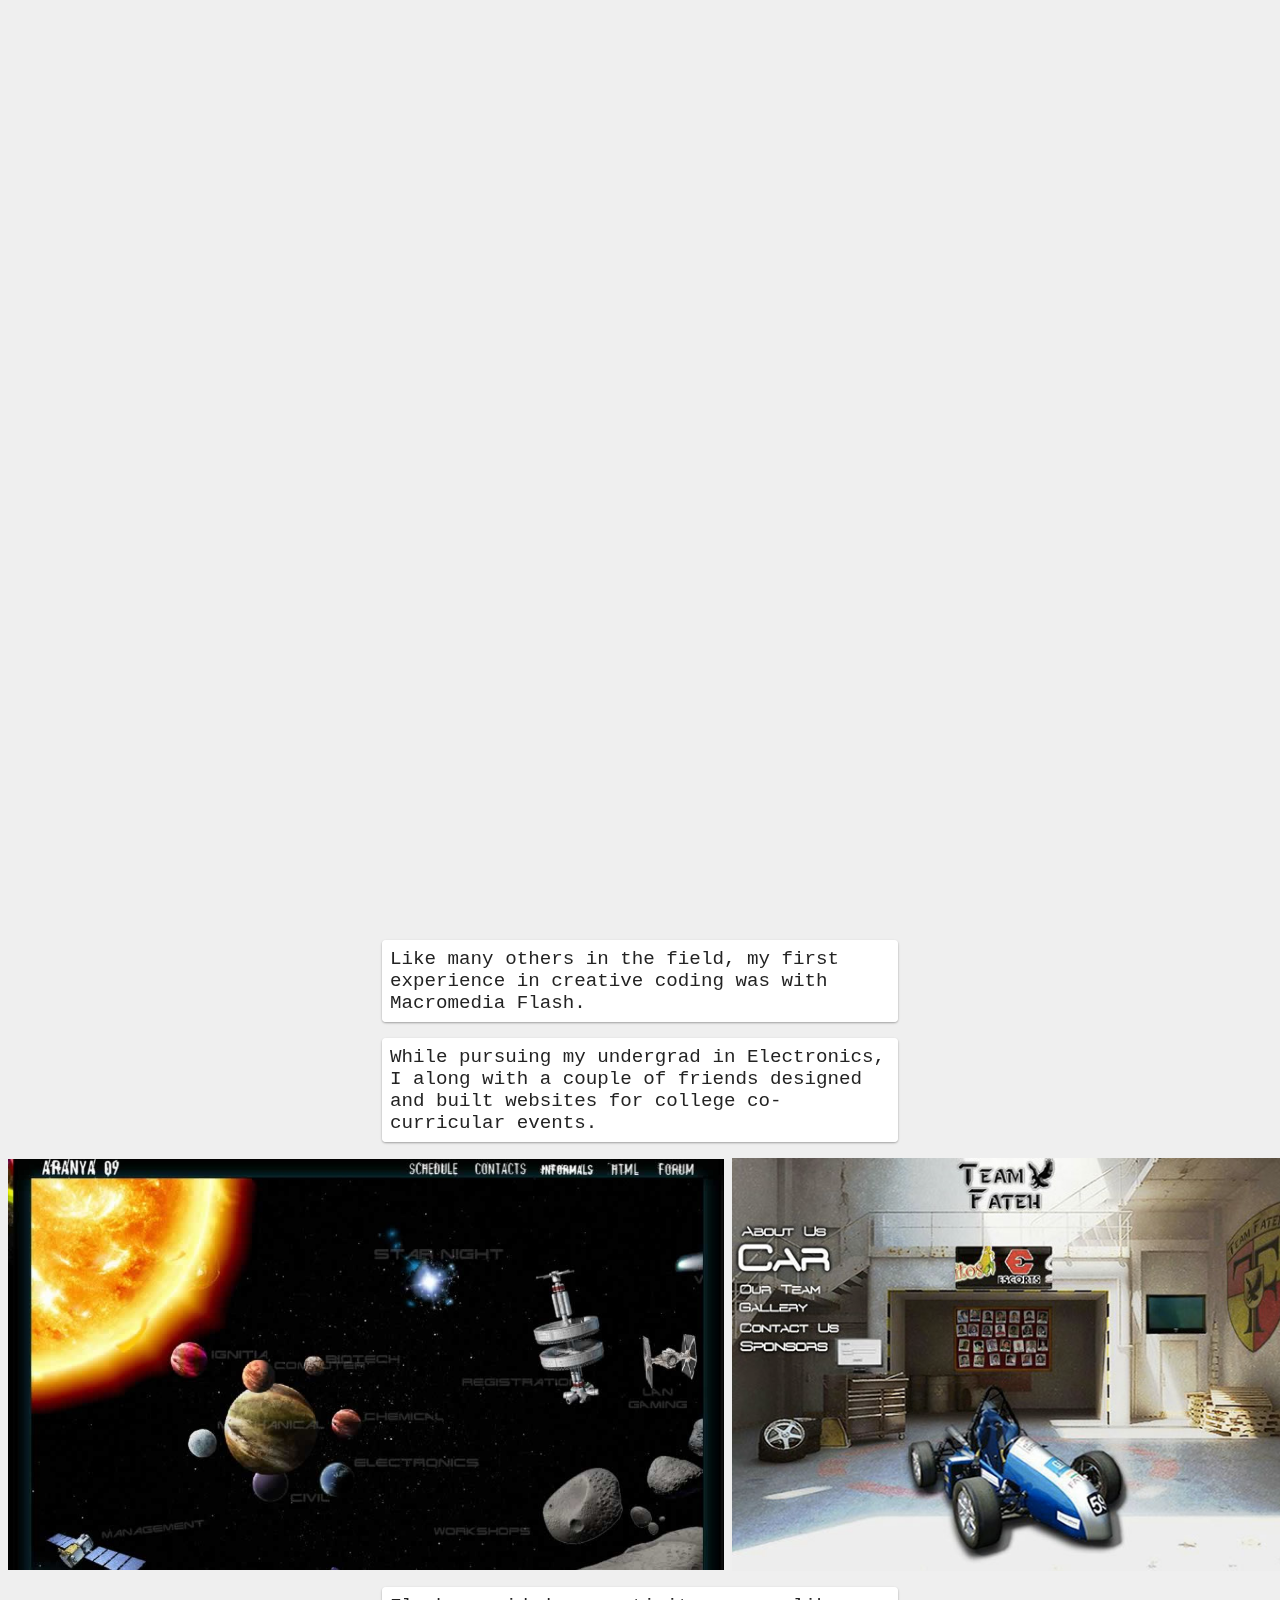
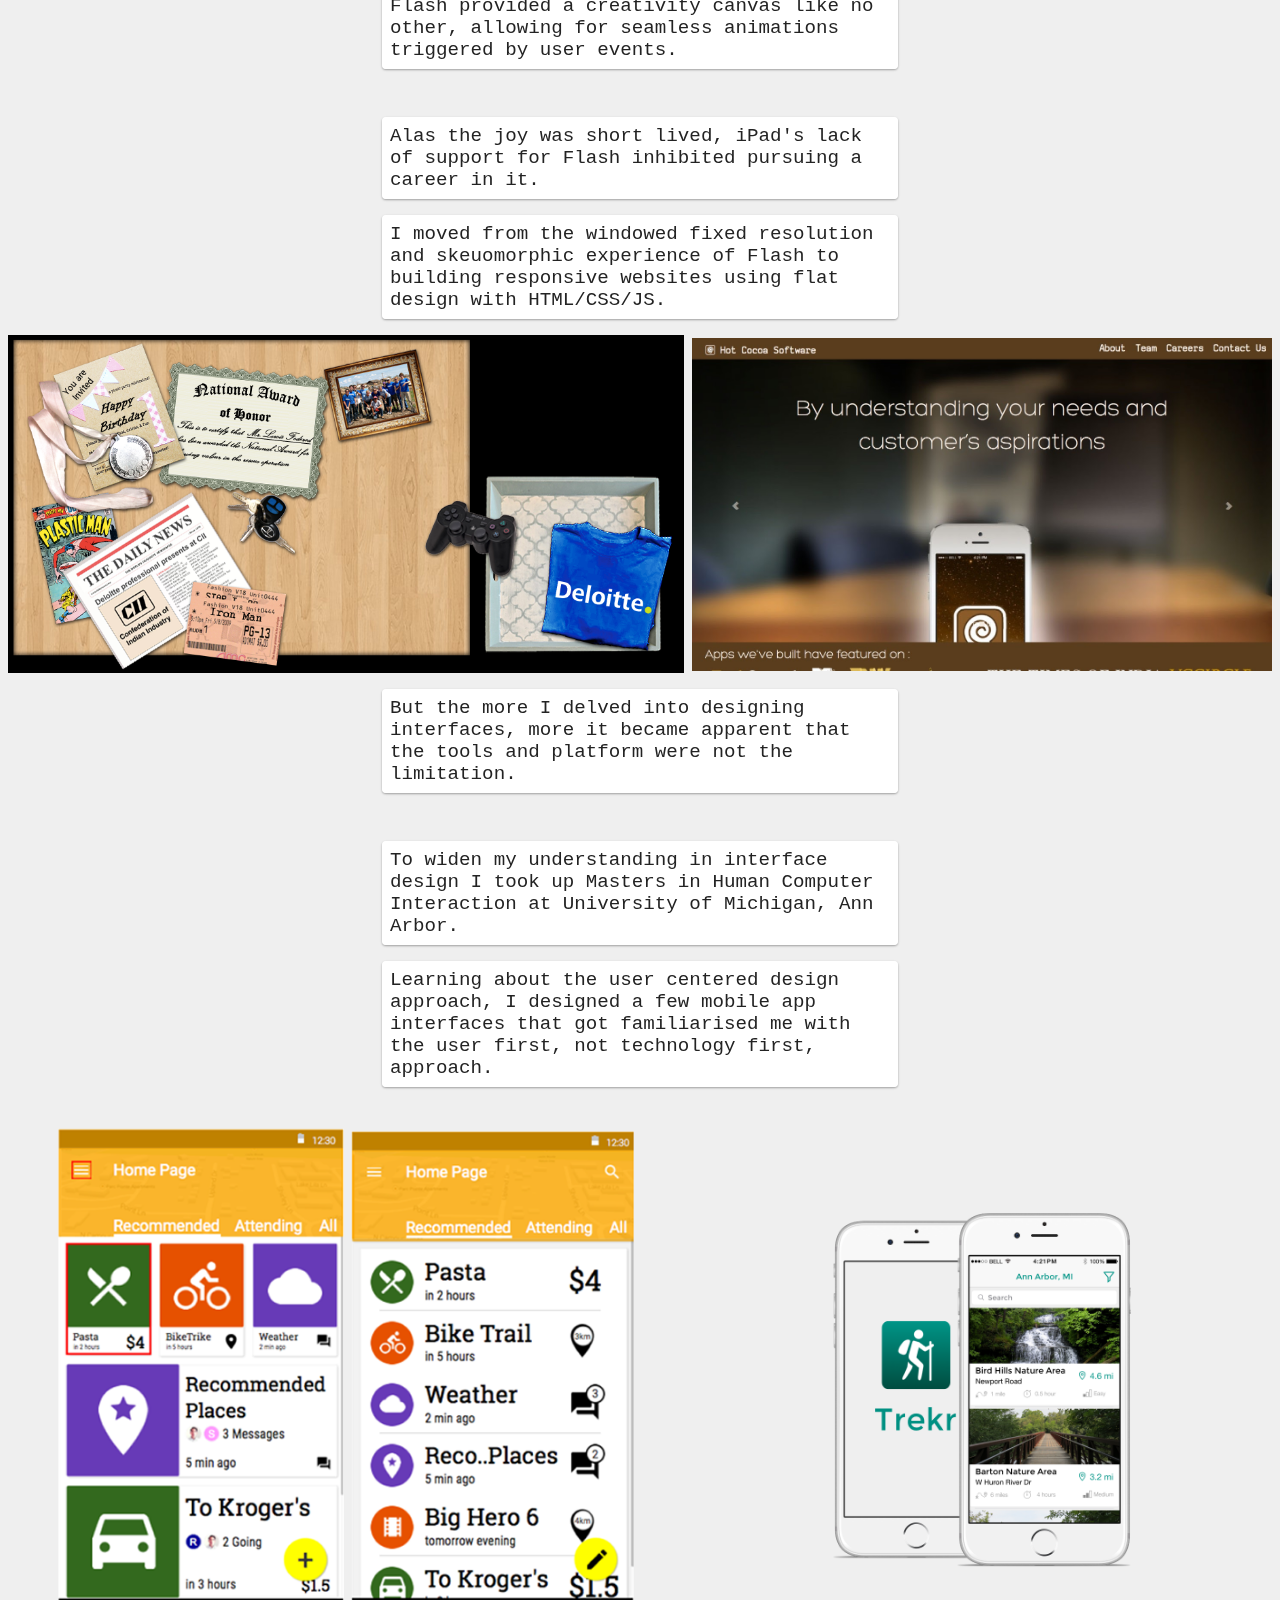
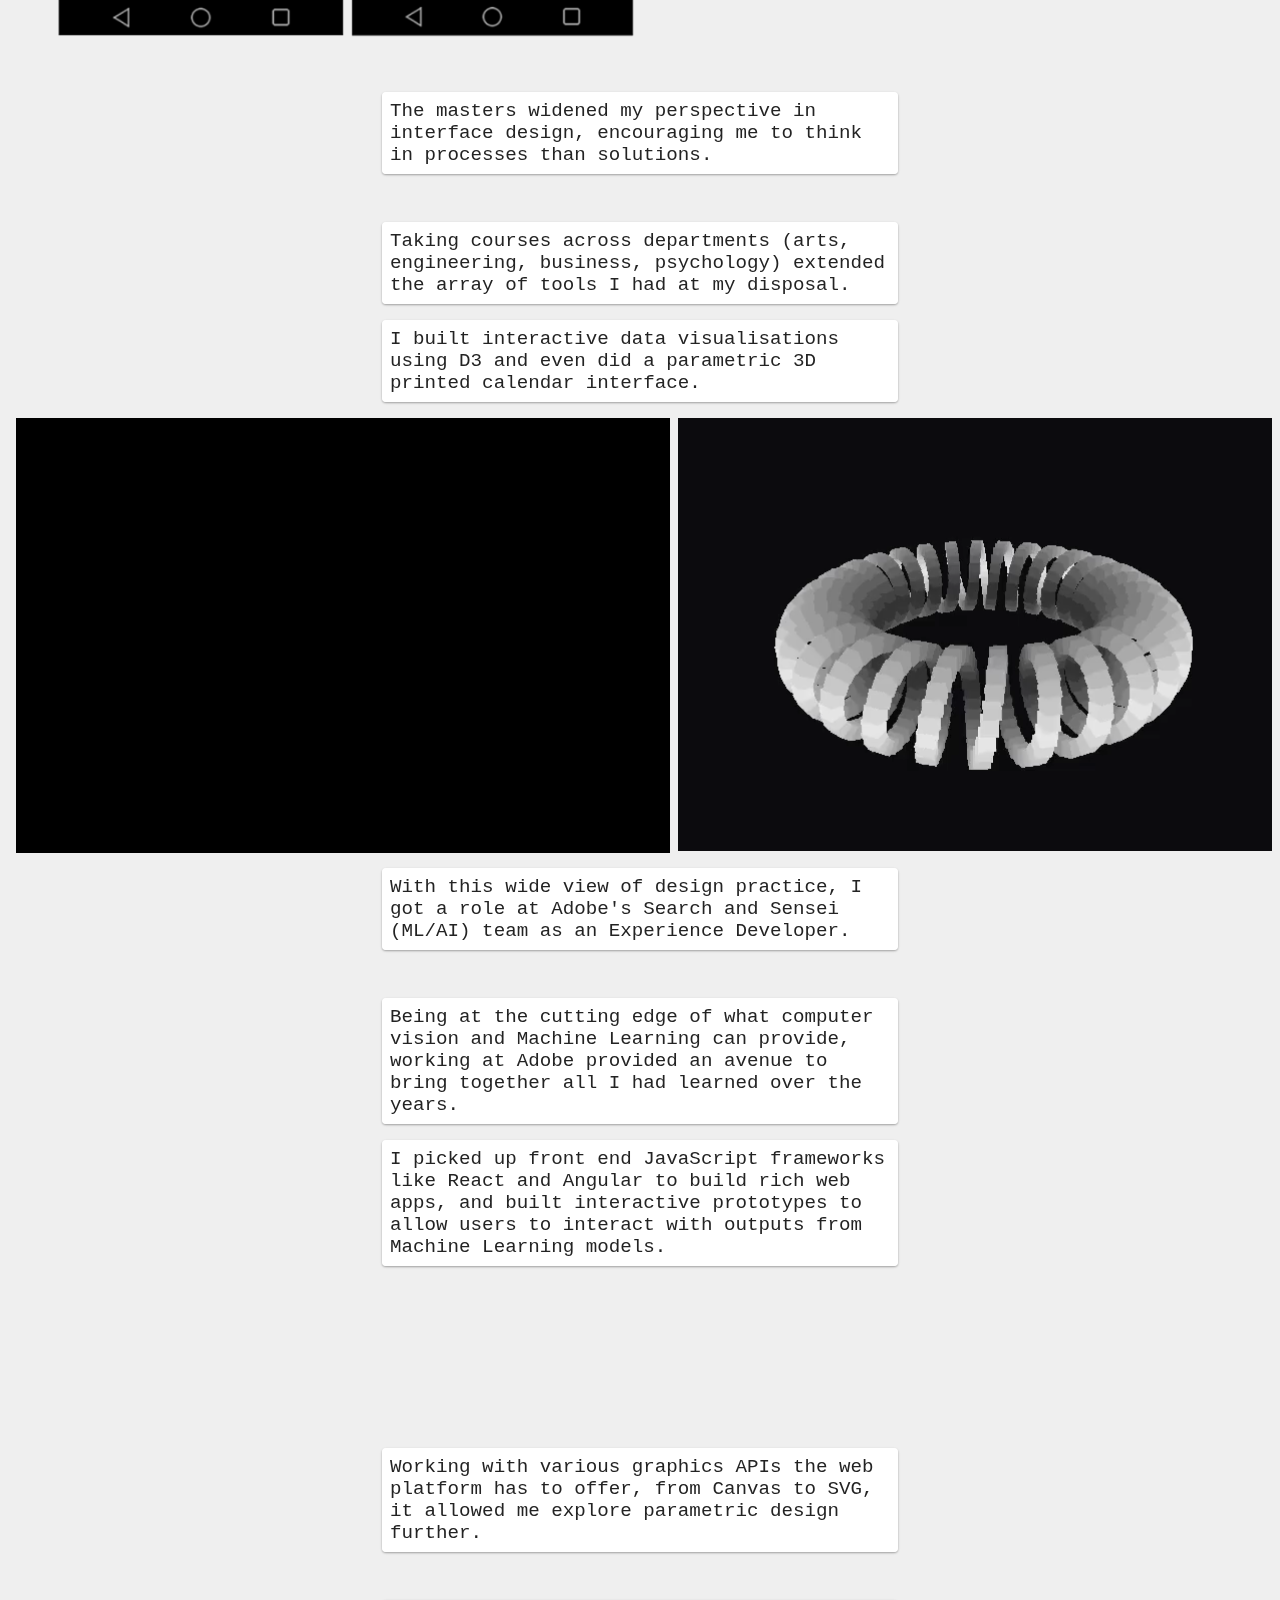
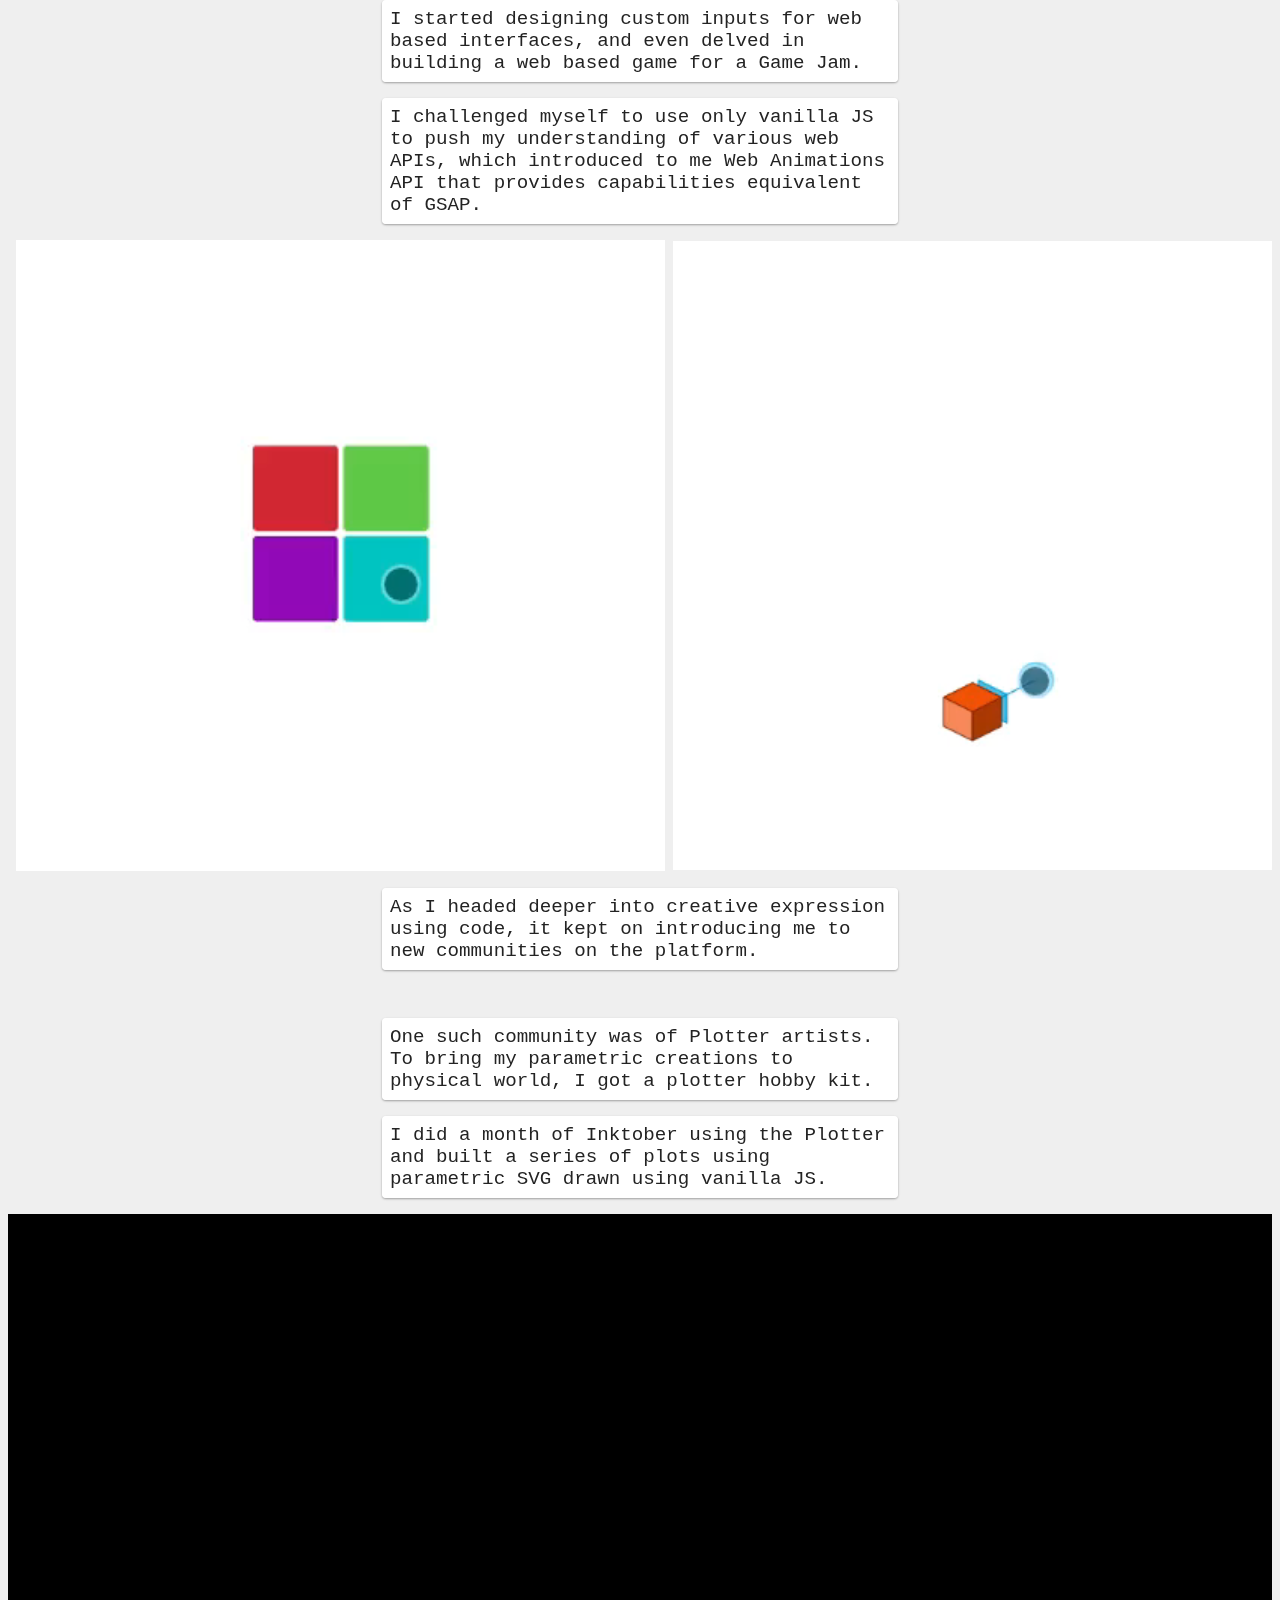
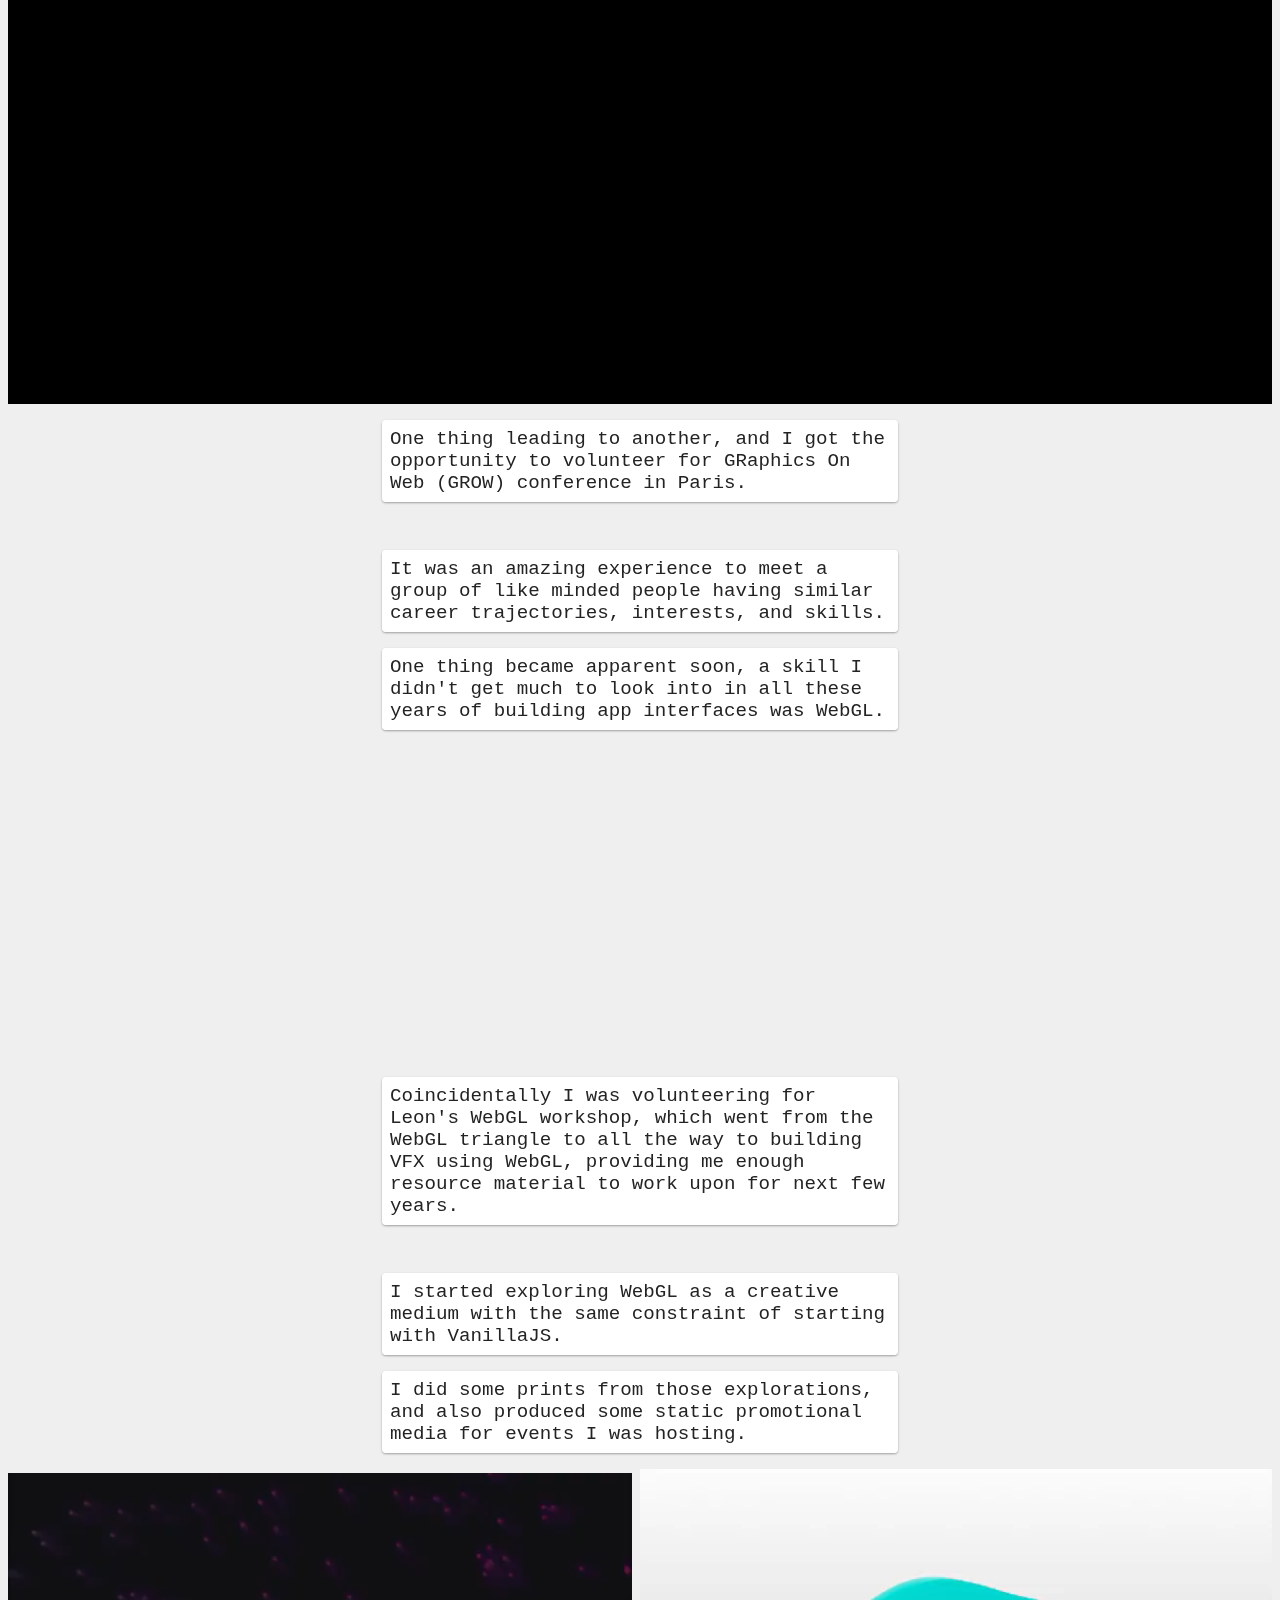
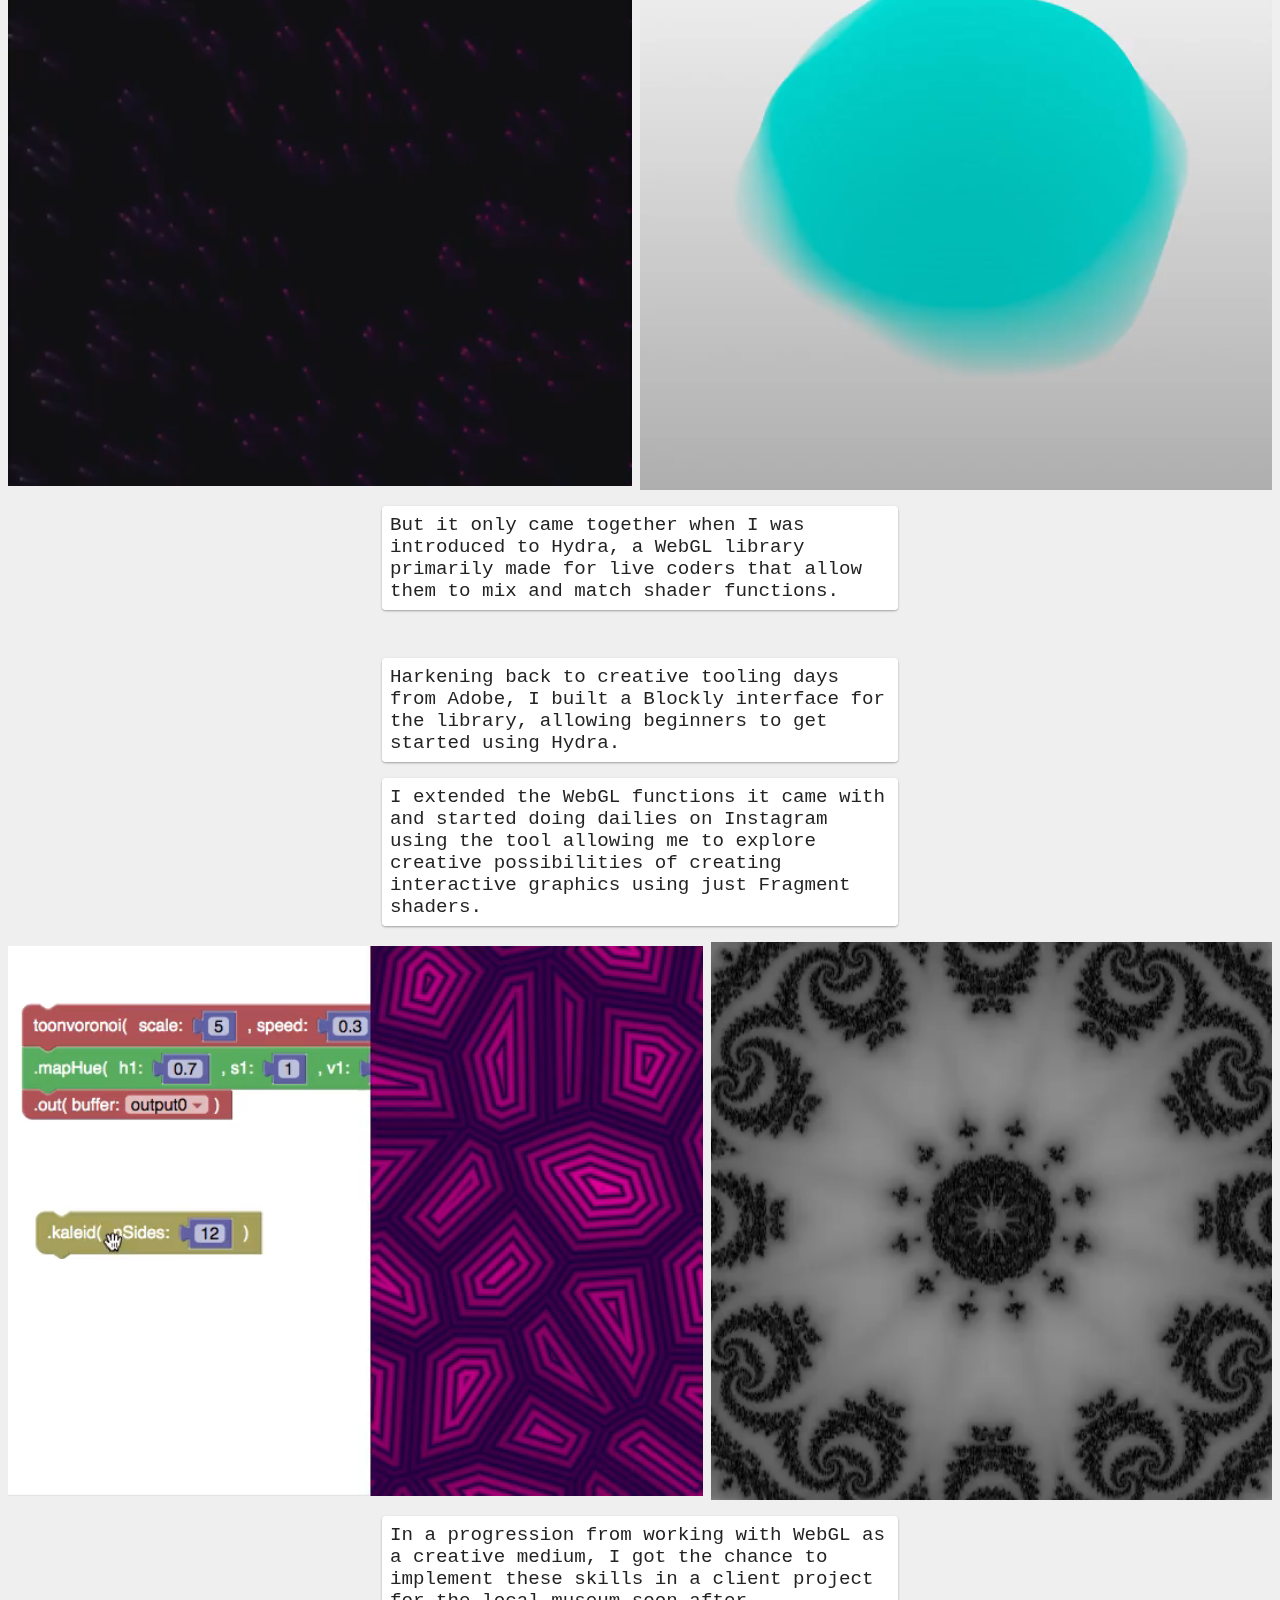
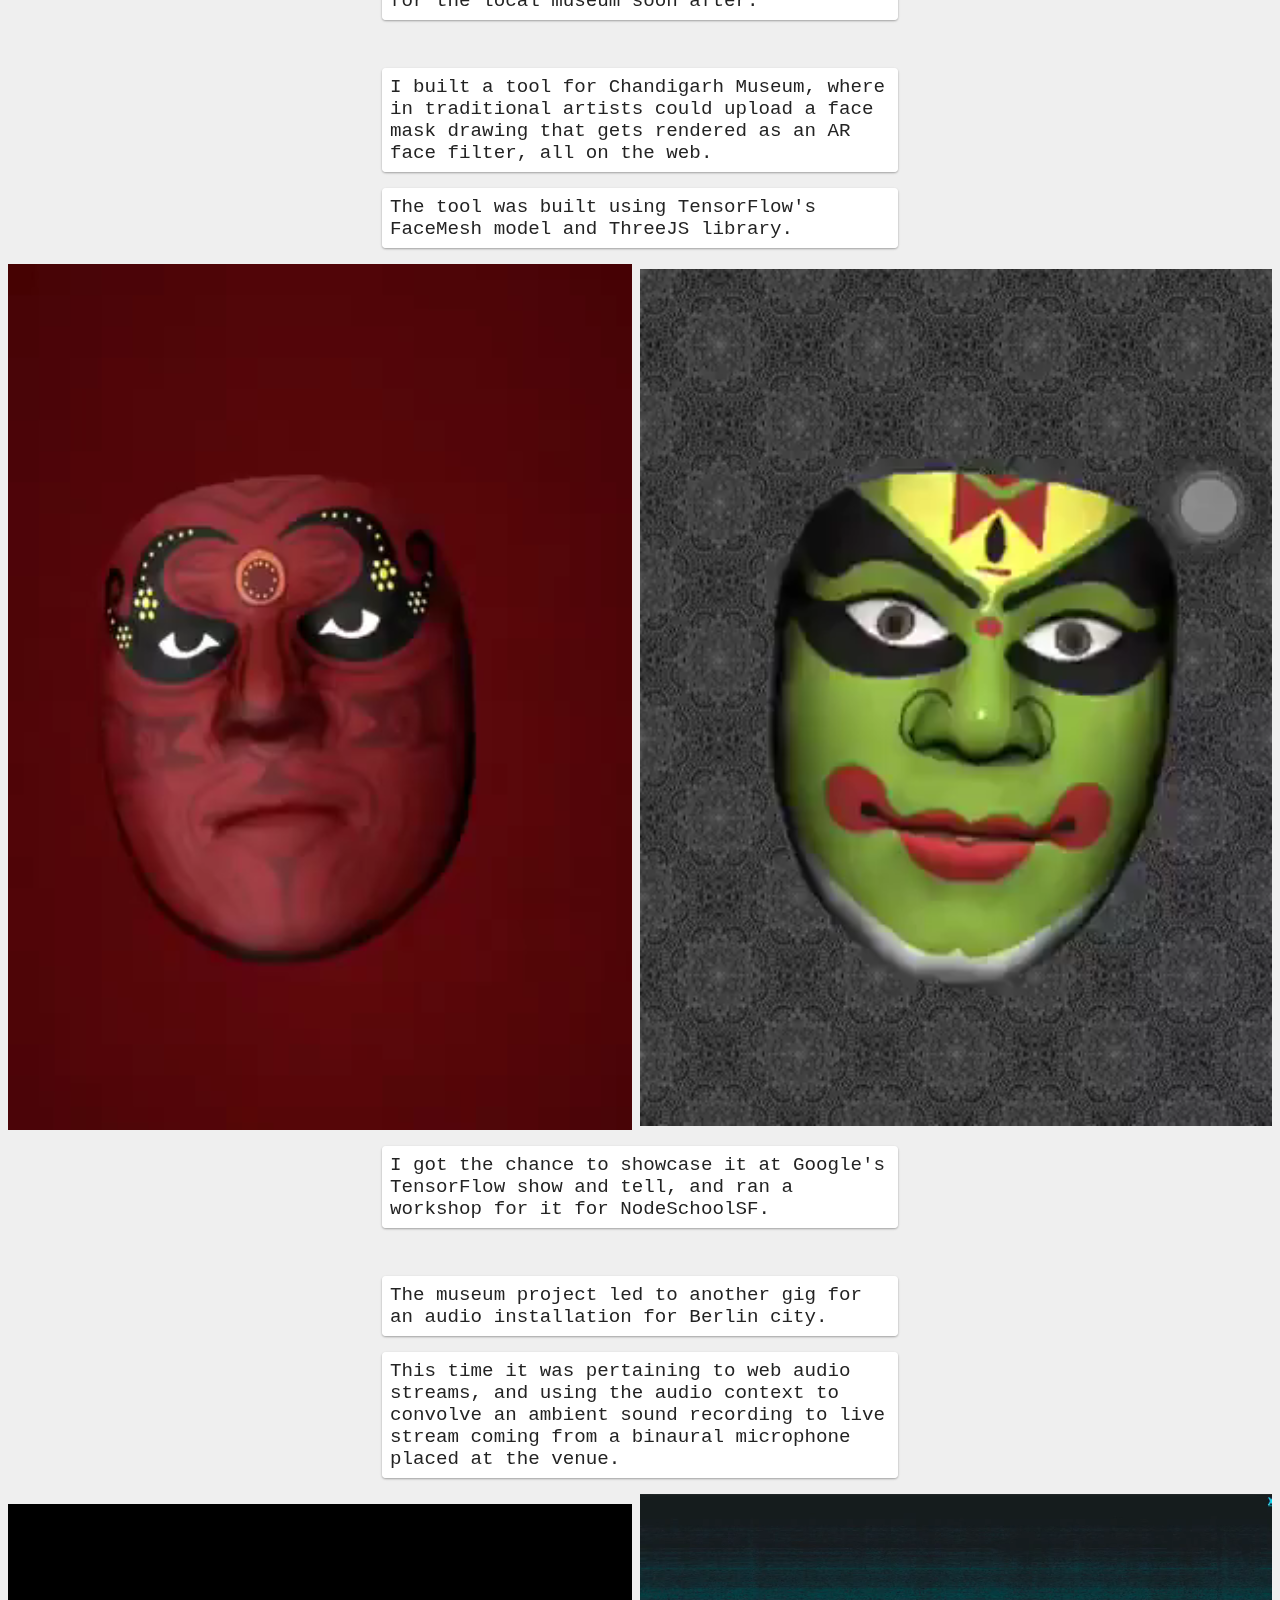
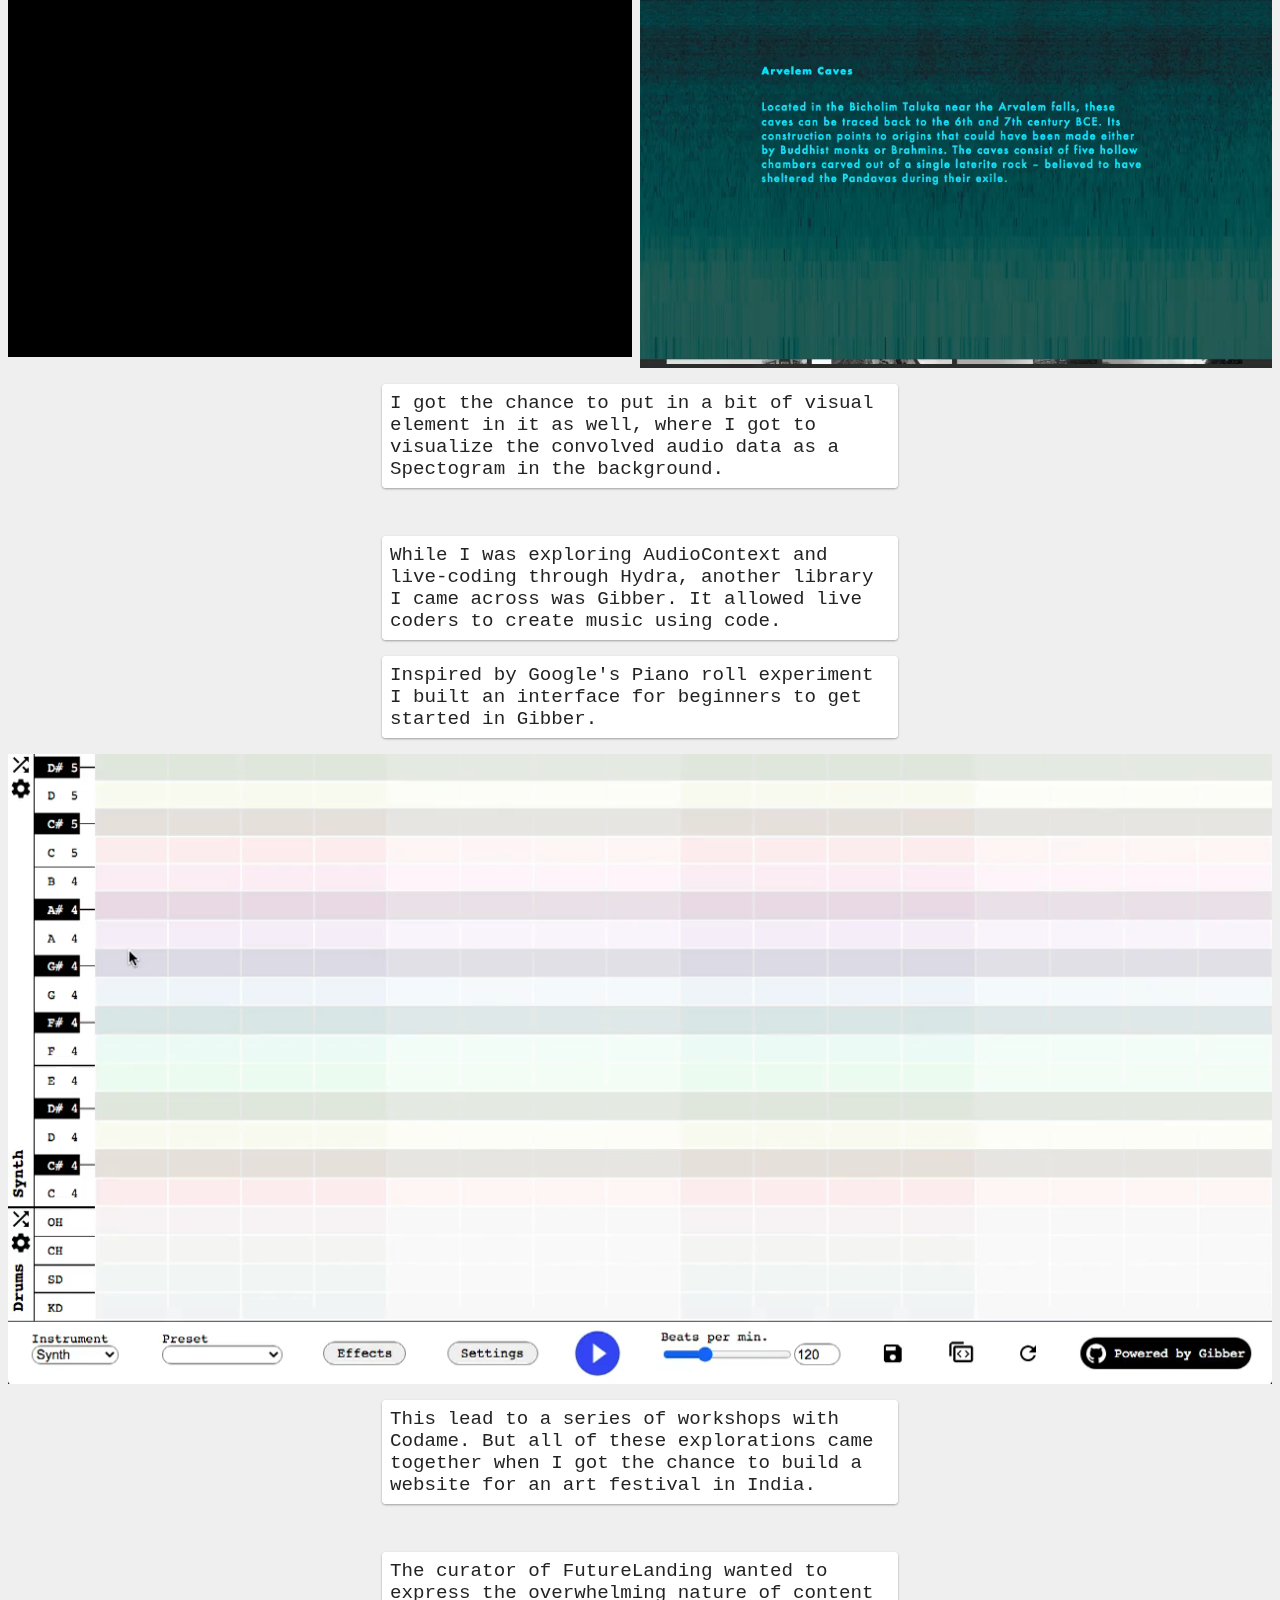
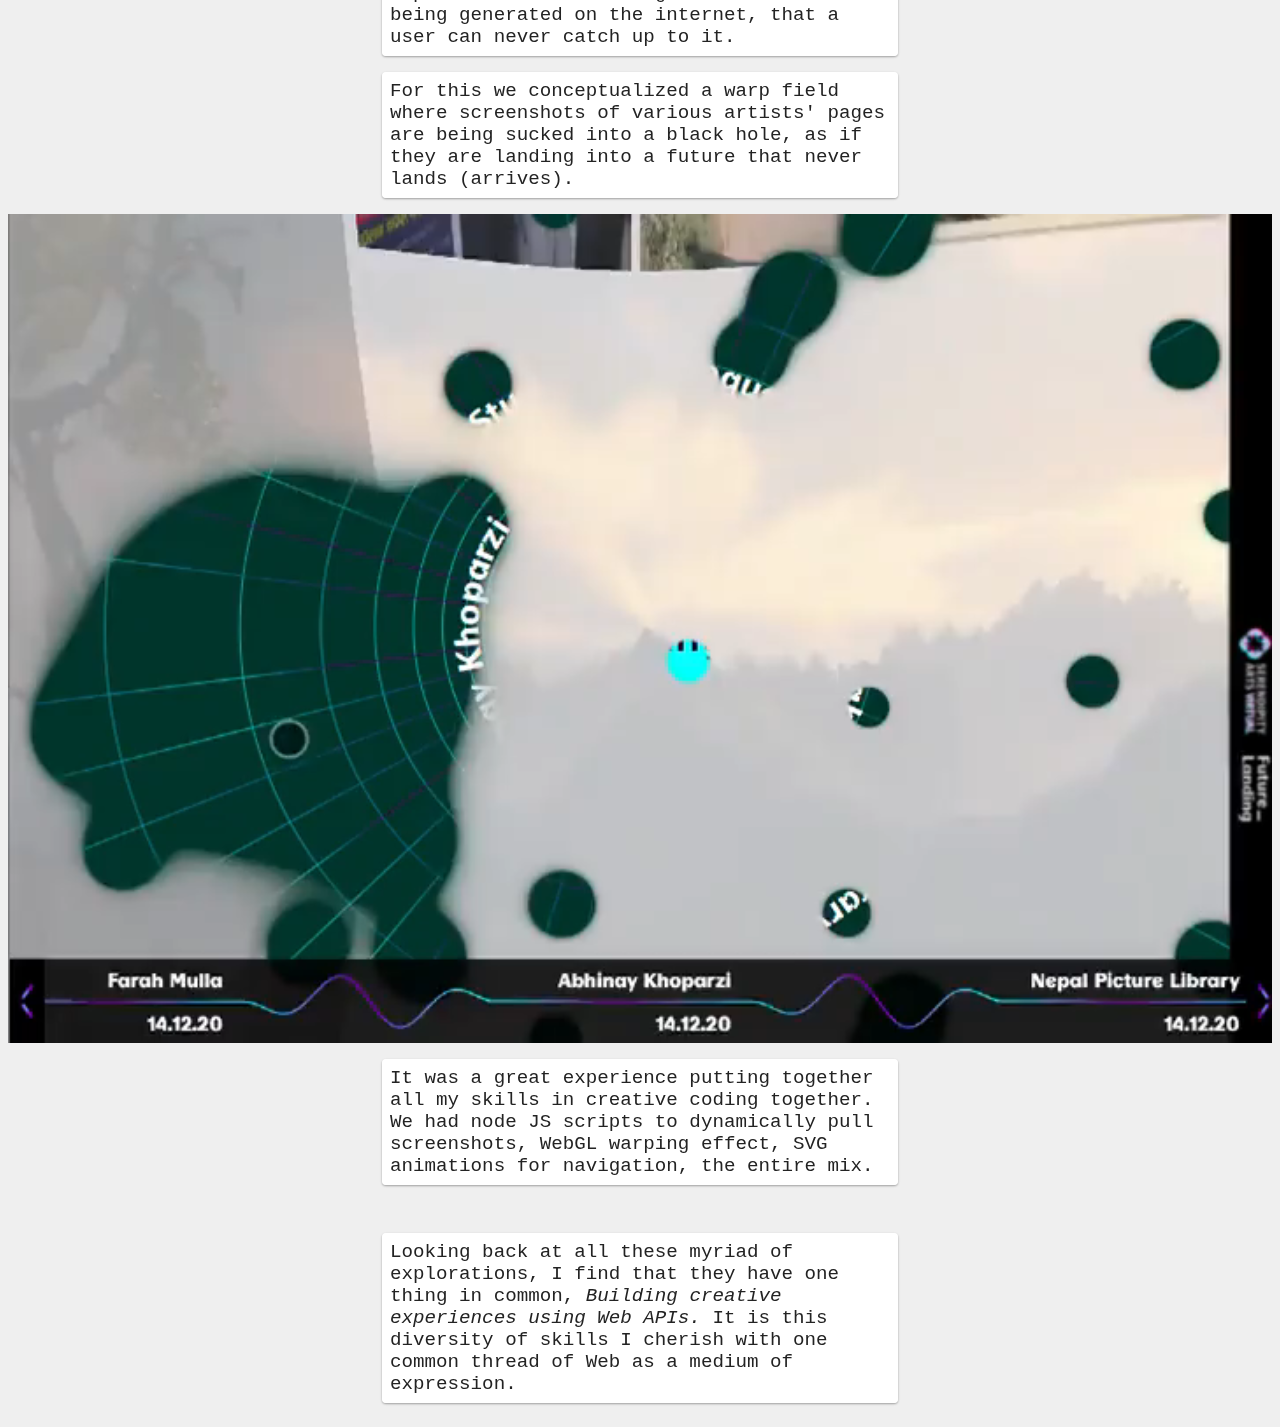
<file: index.html>
<!DOCTYPE html>
<html lang="en">
<head>
  <meta charset="utf-8">
  <meta http-equiv="X-UA-Compatible" content="IE=edge">
  <meta name="description" content="Portfolio of projects done by Samarth Gulati">
  <meta name="viewport" content="width=device-width,initial-scale=1">
  <link rel="manifest" href="manifest.json">
  <title>Samarth Gulati Portfolio</title>
  <meta name="mobile-web-app-capable" content="yes">
  <link rel="icon" sizes="192x192" href="images/icons/logo-192.png">
  <meta name="theme-color" content="#181E3C">
  <meta name="apple-mobile-web-app-capable" content="yes">
  <meta name="apple-mobile-web-app-status-bar-style" content="black">
  <meta name="apple-mobile-web-app-title" content="Samarth Gulati">
  <link rel="apple-touch-icon-precomposed" href="images/icons/logo-120.png">
  <meta name="msapplication-TileImage" content="images/icons/logo-144.png">
  <meta name="msapplication-TileColor" content="#3372DF">
  <link rel="shortcut icon" href="images/icons/logo-32.png">
  <style>
    body {
      margin: 0;
      background-color: #efefef;
      color: #232323;
      font-family: 'Courier New', Courier, monospace;
      font-size: 1.2rem;
      display: flex;
      flex-direction: column;
      overflow-x: hidden;
    }
    section {
      padding: 0.5rem;
      width: calc(100vw - 1rem);
      /* height: 100vh; */
    }

    .narration, 
    .narration-end, 
    .subtext {
      max-width: 500px;
      position: sticky;
      top: 1rem;
      padding: 0.5rem;
      margin: 1rem auto;
      border-radius: 0.25rem;
      background: hsla(0, 0%, 100%, 0.95);
      box-shadow: 0 1px 3px rgba(0,0,0,0.12), 0 1px 2px rgba(0,0,0,0.24);
      z-index: 10000;
      filter: brightness(100%);
    }
    
    [data-href] {
      cursor: pointer;
      transition: filter 100ms ease-in-out;
    }

    [data-href]:hover {
      filter: grayscale(70%) brightness(125%);
    }
  </style>
</head>
<body>
    <section style="height: 100vh">
      <iframe width="100%" height="100%" src="https://samarthgulati.in/generative-drawing/iframe-slides/logoes6/index.html" frameborder="0"></iframe>
    </section>
    <section>
      <p class="narration">
        Like many others in the field, my first experience in creative coding was with Macromedia Flash.
      </p>
      <p class="subtext">
        While pursuing my undergrad in Electronics, I along with a couple of friends designed and built websites for college co-curricular events.
      </p>
      <div style="display: flex; align-items: center;">
        <img alt="Aranya Flash Website" style="object-fit:contain; height: --webkit-fill-available; width: calc(57% - 0.25rem); margin-right: 0.5rem;"
          src="./assets/aranya.jpg" alt="">
        <img alt="Team Fateh Flash Website" style="object-fit:contain; height: --webkit-fill-available; width: calc(45% - 0.25rem);"
        src="./assets/fateh.png" alt="">
      </div>
      <p class="narration-end">
        Flash provided a creativity canvas like no other, allowing for seamless animations triggered by user events. 
      </p>
    </section>
    <section>
      <p class="narration">
        Alas the joy was short lived, iPad's lack of support for Flash inhibited pursuing a career in it.
      </p>
      <p class="subtext">
        I moved from the windowed fixed resolution and skeuomorphic experience of Flash to building responsive websites using flat design with HTML/CSS/JS. 
      </p>
      <div style="display: flex; align-items: center;">
        <img alt="" style="object-fit:contain; height: --webkit-fill-available; width: 53.5%; margin-right: 0.5rem;"
          src="./assets/deloitte.png" alt="">
        <img data-href="https://samarthgulati.in/hcs.html" alt="" style="object-fit:contain; height: --webkit-fill-available; width: calc(46.5% - 0.5rem);"
        src="./assets/hcs.jpg" alt="">
      </div>
      <p class="narration-end">
        But the more I delved into designing interfaces, more it became apparent that the tools and platform were not the limitation. 
      </p>
    </section>
    <section>
      <p class="narration">
        To widen my understanding in interface design I took up Masters in Human Computer Interaction at University of Michigan, Ann Arbor.
      </p>
      <p class="subtext">
        Learning about the user centered design approach, I designed a few mobile app interfaces that got familiarised me with the user first, not technology first, approach.
      </p>
      <div style="display: flex; align-items: center;">
        <img data-href="https://samarthgulati.in/shire.html" alt="" style="object-fit:contain; height: --webkit-fill-available; width: 53.5%; margin-right: 0.5rem;"
          src="./assets/shire.png" alt="">
        <img data-href="https://samarthgulati.in/trekr.html" alt="" style="object-fit:contain; height: --webkit-fill-available; width: calc(46.5% - 0.5rem);"
        src="./assets/trekr.png" alt="">
      </div>
      <p class="narration-end">
        The masters widened my perspective in interface design, encouraging me to think in processes than solutions.
      </p>
    </section>
    <section>
      <p class="narration">
        Taking courses across departments (arts, engineering, business, psychology) extended the array of tools I had at my disposal.
      </p>
      <p class="subtext">
        I built interactive data visualisations using D3 and even did a parametric 3D printed calendar interface.
      </p>
      <div style="display: flex; align-items: center;">
        <video playsinline data-href="https://samarthgulati.in/solr-scale/" muted autoplay loop alt="" style="object-fit:contain; width: 51.75%; margin: 0 0.5rem;"
          src="./assets/solar-system.mp4" alt=""></video>
        <video playsinline data-href="https://codepen.io/collection/XBWvBy/#" muted autoplay loop alt="" style="object-fit:contain; width: 50%;"
          src="./assets/calendar.mp4" alt=""></video>
      </div>
      <p class="narration-end">
        With this wide view of design practice, I got a role at Adobe's Search and Sensei (ML/AI) team as an Experience Developer.
      </p>
    </section>
    <section>
      <p class="narration">
        Being at the cutting edge of what computer vision and Machine Learning can provide, working at Adobe provided an avenue to bring together all I had learned over the years.
      </p>
      <p class="subtext">
        I picked up front end JavaScript frameworks like React and Angular to build rich web apps, and built interactive prototypes to allow users to interact with outputs from Machine Learning models.
      </p>
      <div style="display: flex; align-items: center;">
        <video playsinline data-href="https://www.bbc.com/news/av/technology-41768758" muted autoplay loop alt="" style="object-fit:contain; height: --webkit-fill-available; width: 100%;"
          src="https://s3.amazonaws.com/media-p.slid.es/videos/992298/jMLbGeXR/uis-rundown.mp4" alt=""></video>
      </div>
      <p class="narration-end">
        Working with various graphics APIs the web platform has to offer, from Canvas to SVG, it allowed me explore parametric design further.
      </p>
    </section>
    <section>
      <p class="narration">
        I started designing custom inputs for web based interfaces, and even delved in building a web based game for a Game Jam. 
      </p>
      <p class="subtext">
        I challenged myself to use only vanilla JS to push my understanding of various web APIs, which introduced to me Web Animations API that provides capabilities equivalent of GSAP.
      </p>
      <div style="display: flex; align-items: center;">
        <video playsinline data-href="https://kaleidoscope-select.glitch.me/" muted autoplay loop alt="" style="object-fit:contain; width: 52.5%; margin: 0 0.5rem;"
          src="./assets/kaleid.mp4" alt=""></video>
        <video playsinline data-href="https://samarthgulati.in/block-stack/" muted autoplay loop alt="" style="object-fit:contain; width: 48.5%;"
          src="./assets/block-stack.mp4" alt=""></video>
      </div>
      <p class="narration-end">
        As I headed deeper into creative expression using code, it kept on introducing me to new communities on the platform.
      </p>
    </section>
    <section>
      <p class="narration">
        One such community was of Plotter artists. To bring my parametric creations to physical world, I got a plotter hobby kit. 
      </p>
      <p class="subtext">
        I did a month of Inktober using the Plotter and built a series of plots using parametric SVG drawn using vanilla JS.
      </p>
      <div style="display: flex; align-items: center;">
        <video playsinline data-href="https://codepen.io/collection/DNgWyJ" muted autoplay loop alt="" style="object-fit:contain; height: --webkit-fill-available; width: 100%;"
          src="./assets/plotter.mp4" alt=""></video>
      </div>
      <p class="narration-end">
        One thing leading to another, and I got the opportunity to volunteer for GRaphics On Web (GROW) conference in Paris.
      </p>
    </section>
    <section>
      <p class="narration">
        It was an amazing experience to meet a group of like minded people having similar career trajectories, interests, and skills.
      </p>
      <p class="subtext">
        One thing became apparent soon, a skill I didn't get much to look into in all these years of building app interfaces was WebGL. 
      </p>
      <div style="display: flex; align-items: center; justify-content: center;">
        <iframe width="560" height="315" src="https://www.youtube.com/embed/fwGZihSHIuw" frameborder="0" allow="accelerometer; autoplay; clipboard-write; encrypted-media; gyroscope; picture-in-picture" allowfullscreen></iframe>
      </div>
      <p class="narration-end">
        Coincidentally I was volunteering for Leon's WebGL workshop, which went from the WebGL triangle to all the way to building VFX using WebGL, providing me enough resource material to work upon for next few years. 
      </p>
    </section>
    <section>
      <p class="narration">
        I started exploring WebGL as a creative medium with the same constraint of starting with VanillaJS.
      </p>
      <p class="subtext">
        I did some prints from those explorations, and also produced some static promotional media for events I was hosting.
      </p>
      <div style="display: flex; align-items: center;">
        <video playsinline data-href="https://strands.glitch.me/" muted autoplay loop alt="" style="object-fit:contain; height: --webkit-fill-available; width: calc(50% - 0.5rem);; margin-right: 0.5rem;"
          src="./assets/strands.mp4" alt=""></video>
        <video playsinline data-href="https://morph.glitch.me/" muted autoplay loop alt="" style="object-fit:contain; height: --webkit-fill-available; width: 50%;"
        src="./assets/flubber.mp4" alt=""></video>
      </div>
      <p class="narration-end">
        But it only came together when I was introduced to Hydra, a WebGL library primarily made for live coders that allow them to mix and match shader functions.
      </p>
    </section>
    <section>
      <p class="narration">
        Harkening back to creative tooling days from Adobe, I built a Blockly interface for the library, allowing beginners to get started using Hydra.
      </p>
      <p class="subtext">
        I extended the WebGL functions it came with and started doing dailies on Instagram using the tool allowing me to explore creative possibilities of creating interactive graphics using just Fragment shaders.
      </p>
      <div style="display: flex; align-items: center; justify-content: center;">
        <video playsinline data-href="https://samarthgulati.in/hydra-blockly/" muted autoplay loop alt="" style="object-fit:contain; height: --webkit-fill-available; width: 55%; margin-right: 0.5rem;"
          src="./assets/hydra-blockly.mp4" alt=""></video>
        <video playsinline data-href="https://www.instagram.com/samarthishere/" muted autoplay loop alt="" style="object-fit:contain; height: --webkit-fill-available; width: calc(45% - 0.5rem);"
          src="./assets/hydra-daily.mp4" alt=""></video>
      </div>
      <p class="narration-end">
        In a progression from working with WebGL as a creative medium, I got the chance to implement these skills in a client project for the local museum soon after.
      </p>
    </section>
    <section>
      <p class="narration">
        I built a tool for Chandigarh Museum, where in traditional artists could upload a face mask drawing that gets rendered as an AR face filter, all on the web. 
      </p>
      <p class="subtext">
        The tool was built using TensorFlow's FaceMesh model and ThreeJS library.
      </p>
      <div style="display: flex; align-items: center;">
        <video playsinline data-href="https://samarthgulati.in/ar-face-filters/" muted autoplay loop alt="" style="object-fit:contain; height: --webkit-fill-available; width: calc(50% - 0.5rem);; margin-right: 0.5rem;"
          src="./assets/thayyam.mp4" alt=""></video>
        <video playsinline data-href="https://www.youtube.com/watch?v=TpiGFaHC_5U" muted autoplay loop alt="" style="object-fit:contain; height: --webkit-fill-available; width: 50%;"
        src="./assets/kathak.mp4" alt=""></video>
      </div>
      <p class="narration-end">
        I got the chance to showcase it at Google's TensorFlow show and tell, and ran a workshop for it for NodeSchoolSF. 
      </p>
    </section>
    <section>
      <p class="narration">
        The museum project led to another gig for an audio installation for Berlin city. 
      </p>
      <p class="subtext">
        This time it was pertaining to web audio streams, and using the audio context to convolve an ambient sound recording to live stream coming from a binaural microphone placed at the venue. 
      </p>
      <div style="display: flex; align-items: center;">
        <video playsinline data-href="https://radio.sound.codes/" muted autoplay loop alt="" style="object-fit:contain; height: --webkit-fill-available; width: calc(50% - 0.5rem);; margin-right: 0.5rem;"
          src="./assets/sound-codes-web.mp4" alt=""></video>
        <video playsinline data-href="https://radio.sound.codes/" muted autoplay loop alt="" style="object-fit:contain; height: --webkit-fill-available; width: 50%;"
        src="./assets/sound-codes-conv.mp4" alt=""></video>
      </div>
      <p class="narration-end">
        I got the chance to put in a bit of visual element in it as well, where I got to visualize the convolved audio data as a Spectogram in the background.
      </p>
    </section>
    <section>
      <p class="narration">
        While I was exploring AudioContext and live-coding through Hydra, another library I came across was Gibber. It allowed live coders to create music using code.
      </p>
      <p class="subtext">
        Inspired by Google's Piano roll experiment I built an interface for beginners to get started in Gibber.
      </p>
      <div style="display: flex; align-items: center;">
        <video playsinline data-href="https://samarthgulati.in/gibber-roll/" muted autoplay loop alt="" style="object-fit:contain; height: --webkit-fill-available; width: 100%;"
          src="./assets/gibber-roll.mp4" alt=""></video>
      </div>
      <p class="narration-end">
        This lead to a series of workshops with Codame. But all of these explorations came together when I got the chance to build a website for an art festival in India. 
      </p>
    </section>
    <section>
      <p class="narration">
        The curator of FutureLanding wanted to express the overwhelming nature of content being generated on the internet, that a user can never catch up to it. 
      </p>
      <p class="subtext">
        For this we conceptualized a warp field where screenshots of various artists' pages are being sucked into a black hole, as if they are landing into a future that never lands (arrives).
      </p>
      <div style="display: flex; align-items: center;">
        <video playsinline data-href="https://futurelanding.serendipityartsvirtual.com/" muted autoplay loop alt="" style="object-fit:contain; height: --webkit-fill-available; width: 100%;"
          src="./assets/future-landing.mp4" alt=""></video>
      </div>
      <p class="narration-end">
        It was a great experience putting together all my skills in creative coding together. We had node JS scripts to dynamically pull screenshots, WebGL warping effect, SVG animations for navigation, the entire mix.
      </p>
    </section>
    <section>
      <p class="narration">
        Looking back at all these myriad of explorations, I find that they have one thing in common, <i>Building creative experiences using Web APIs.</i> It is this diversity of skills I cherish with one common thread of Web as a medium of expression.
      </p>
    </section>
    <script>
      document.body.addEventListener('click', function(e) {
        if(!'href' in e.target.dataset) return
        window.open(e.target.dataset.href, '_blank')
      })
    </script>
</body>
</html>
</file>
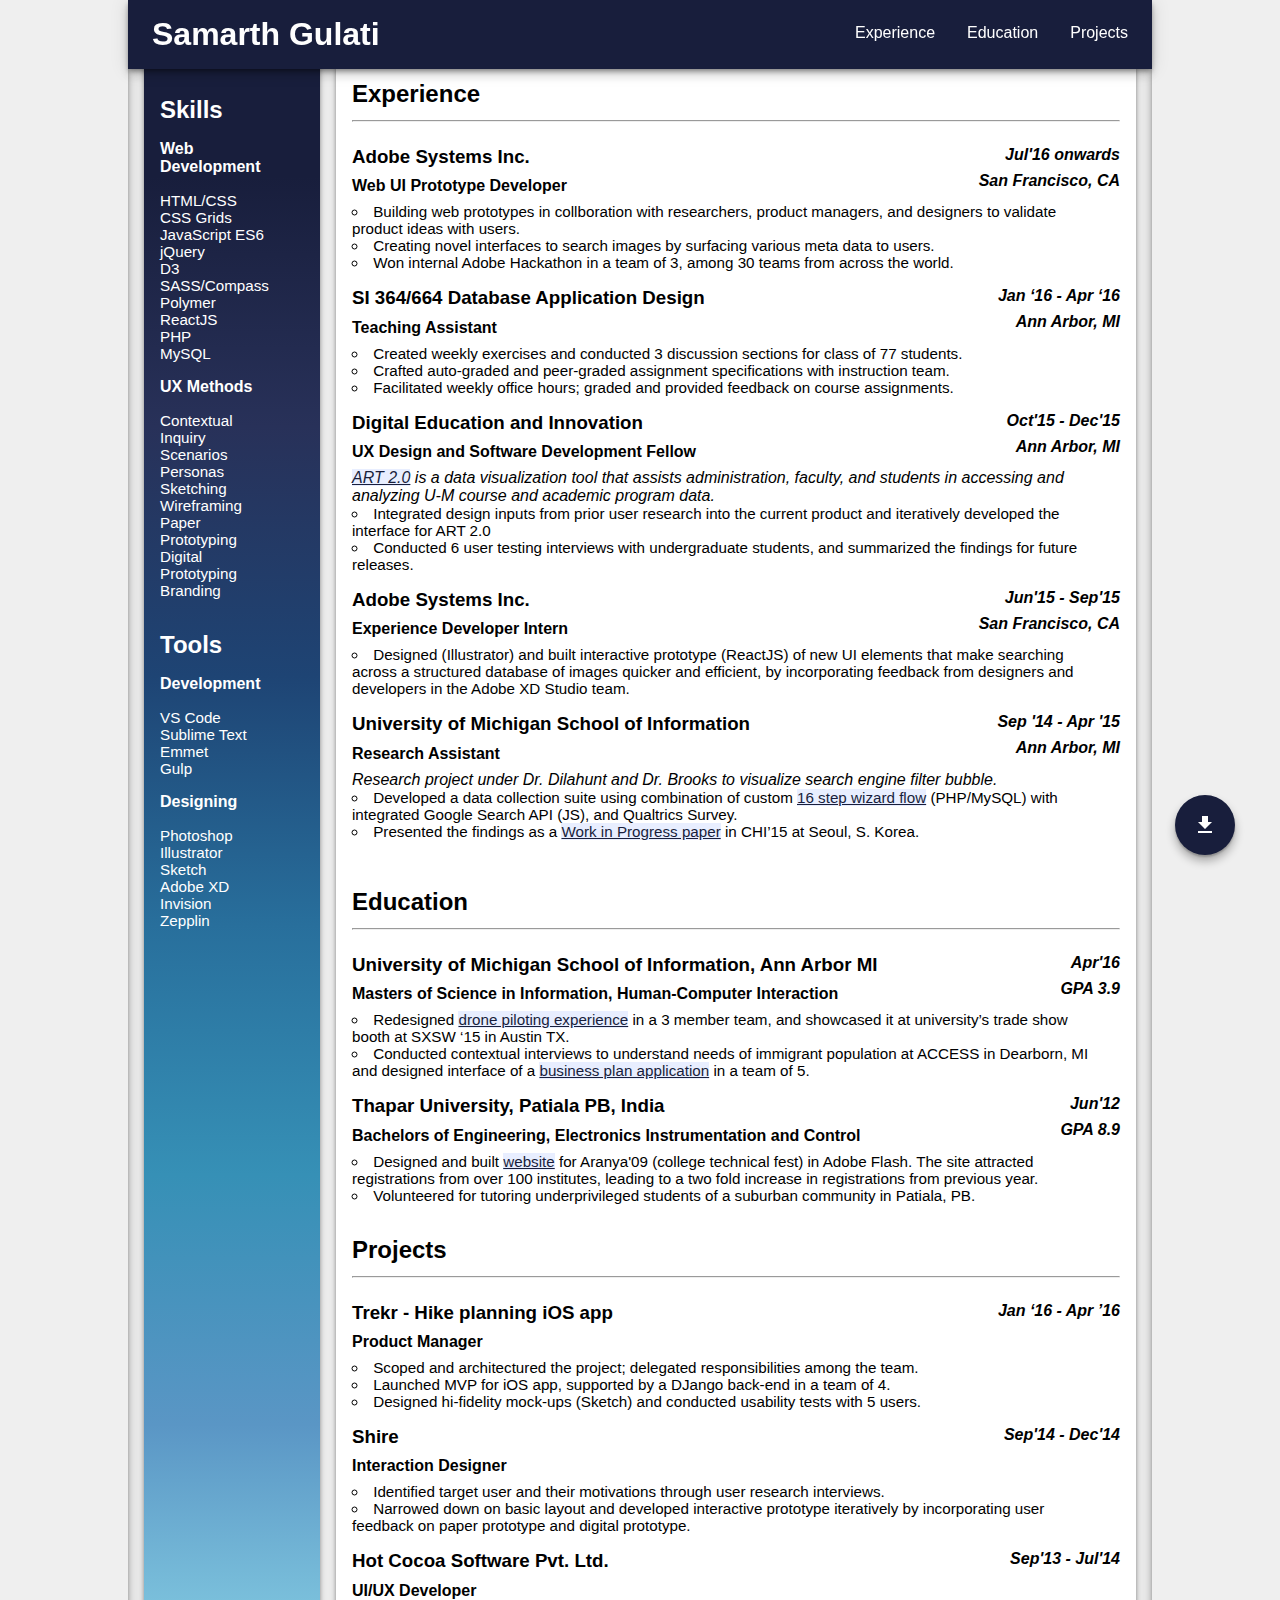
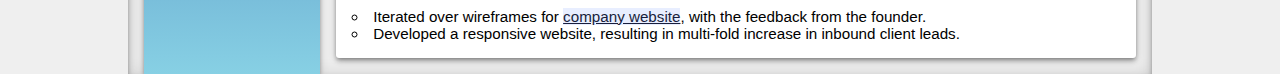
<file: resume.html>
<!doctype html><!DOCTYPE html><html lang="en"><head><meta charset="utf-8"><meta http-equiv="X-UA-Compatible" content="IE=edge"><meta name="description" content="Samarth Gulati's web portfolio"><meta name="keywords" content="Web designer, Web Developer, Resume"><meta name="viewport" content="width=device-width,initial-scale=1"><title>Samarth Gulati - Resume</title><meta name="mobile-web-app-capable" content="yes"><link rel="icon" sizes="192x192" href="images/icons/logo-192.png"><meta name="apple-mobile-web-app-capable" content="yes"><meta name="apple-mobile-web-app-status-bar-style" content="black"><meta name="apple-mobile-web-app-title" content="Samarth Gulati"><link rel="apple-touch-icon-precomposed" href="images/icons/logo-120.png"><meta name="msapplication-TileImage" content="images/icons/logo-144.png"><meta name="msapplication-TileColor" content="#3372DF"><link rel="shortcut icon" href="images/icons/logo-32.png"><link rel="canonical" href="http://www.samarthgulati.com/"><link href="https://fonts.googleapis.com/icon?family=Material+Icons" rel="stylesheet"><link rel="stylesheet" href="css/resume.min.css"></head><body><main><header class="header"><div class="title-nav"><h1 class="title-nav__title"><a class="title__link smoothScroll" href="#home">Samarth Gulati</a></h1><nav class="title-nav__nav"><ul class="nav__list"><li class="list__item"><a class="item__link smoothScroll" href="#experience">Experience</a></li><li class="list__item"><a class="item__link smoothScroll" href="#education">Education</a></li><li class="list__item"><a class="item__link smoothScroll" href="#projects">Projects</a></li></ul></nav></div></header><div class="content" id="home"><aside class="content__side"><article class="side__list"><section class="side-list__list-item" id="skills"><header><h2>Skills</h2></header><ul class="side-sublist"><li class="side-sublist__list-item"><p><b>Web Development</b></p><ul><li>HTML/CSS</li><li>CSS Grids</li><li>JavaScript ES6</li><li>jQuery</li><li>D3</li><li>SASS/Compass</li><li>Polymer</li><li>ReactJS</li><li>PHP</li><li>MySQL</li></ul></li><li class="side-sublist__list-item"><p><b>UX Methods</b></p><ul><li>Contextual Inquiry</li><li>Scenarios</li><li>Personas</li><li>Sketching</li><li>Wireframing</li><li>Paper Prototyping</li><li>Digital Prototyping</li><li>Branding</li></ul></li></ul></section><section class="side-list__list-item" id="tools"><header><h2>Tools</h2></header><ul class="side-sublist"><li class="side-sublist__list-item"><p><b>Development</b></p><ul><li>VS Code</li><li>Sublime Text</li><li>Emmet</li><li>Gulp</li></ul></li><li class="side-sublist__list-item"><p><b>Designing</b></p><ul><li>Photoshop</li><li>Illustrator</li><li>Sketch</li><li>Adobe XD</li><li>Invision</li><li>Zepplin</li></ul></li></ul></section></article></aside><article class="content__main"><section class="main__main-section" id="experience"><header class="main-section__header"><h2>Experience</h2></header><hr><article class="main-section__detail-list"><section class="detail-list__list-item"><header class="list-item__header"><hgroup class="list-item__header-left"><h3>Adobe Systems Inc.</h3><h4>Web UI Prototype Developer</h4></hgroup><aside class="list-item__header-right"><hgroup><em><h4>Jul'16 onwards</h4><h4>San Francisco, CA</h4></em></hgroup></aside></header><div><ul><li><ul class="sublist"><li>Building web prototypes in collboration with researchers, product managers, and designers to validate product ideas with users.</li><li>Creating novel interfaces to search images by surfacing various meta data to users.</li><li>Won internal Adobe Hackathon in a team of 3, among 30 teams from across the world.</li></ul></li></ul></div></section><section class="detail-list__list-item"><header class="list-item__header"><hgroup class="list-item__header-left"><h3>SI 364/664 Database Application Design</h3><h4>Teaching Assistant</h4></hgroup><aside class="list-item__header-right"><hgroup><em><h4>Jan ‘16 - Apr ‘16</h4><h4>Ann Arbor, MI</h4></em></hgroup></aside></header><div><ul><li><ul class="sublist"><li>Created weekly exercises and conducted 3 discussion sections for class of 77 students.</li><li>Crafted auto-graded and peer-graded assignment specifications with instruction team.</li><li>Facilitated weekly office hours; graded and provided feedback on course assignments.</li></ul></li></ul></div></section><section class="detail-list__list-item"><header class="list-item__header"><hgroup class="list-item__header-left"><h3>Digital Education and Innovation</h3><h4>UX Design and Software Development Fellow</h4></hgroup><aside class="list-item__header-right"><hgroup><em><h4>Oct'15 - Dec'15</h4><h4>Ann Arbor, MI</h4></em></hgroup></aside></header><div><em><a class="content-link" href="http://digitaleducation.umich.edu/dei/academic-reporting-tools/">ART 2.0</a> is a data visualization tool that assists administration, faculty, and students in accessing and analyzing U-M course and academic program data.</em><ul><li><ul class="sublist"><li>Integrated design inputs from prior user research into the current product and iteratively developed the interface for ART 2.0</li><li>Conducted 6 user testing interviews with undergraduate students, and summarized the findings for future releases.</li></ul></li></ul></div></section><section class="detail-list__list-item"><header class="list-item__header"><hgroup class="list-item__header-left"><h3>Adobe Systems Inc.</h3><h4>Experience Developer Intern</h4></hgroup><aside class="list-item__header-right"><hgroup><em><h4>Jun'15 - Sep'15</h4><h4>San Francisco, CA</h4></em></hgroup></aside></header><div><ul><li><ul class="sublist"><li>Designed (Illustrator) and built interactive prototype (ReactJS) of new UI elements that make searching across a structured database of images quicker and efficient, by incorporating feedback from designers and developers in the Adobe XD Studio team.</li></ul></li></ul></div></section><section class="detail-list__list-item"><header class="list-item__header"><hgroup class="list-item__header-left"><h3>University of Michigan School of Information</h3><h4>Research Assistant</h4></hgroup><aside class="list-item__header-right"><hgroup><em><h4>Sep '14 - Apr '15</h4><h4>Ann Arbor, MI</h4></em></hgroup></aside></header><div><em>Research project under Dr. Dilahunt and Dr. Brooks to visualize search engine filter bubble.</em><ul><li><ul class="sublist"><li>Developed a data collection suite using combination of custom <a class="content-link" href="http://104.131.63.144/survey" target="_blank">16 step wizard flow</a> (PHP/MySQL) with integrated Google Search API (JS), and Qualtrics Survey.</li><li>Presented the findings as a <a class="content-link" href="http://socialinnovations.us/present/2015/04/17/project-sesearch/" target="_blank">Work in Progress paper</a> in CHI’15 at Seoul, S. Korea.</li></ul></li></ul></div></section><section class="detail-list__list-item"></section></article></section><section class="main__main-section" id="education"><header class="main-section__header"><h2 class="main-section__header-h2">Education</h2></header><hr><article class="main-section__detail-list"><section class="detail-list__list-item"><header class="list-item__header"><hgroup class="list-item__header-left"><h3>University of Michigan School of Information, Ann Arbor MI</h3><h4>Masters of Science in Information, Human-Computer Interaction</h4></hgroup><aside class="list-item__header-right"><hgroup><em><h4>Apr'16</h4><h4>GPA 3.9</h4></em></hgroup></aside></header><div><ul><li><ul class="sublist"><li>Redesigned <a class="content-link" target="_blank" href="http://samarthgulati.com/dye.html">drone piloting experience</a> in a 3 member team, and showcased it at university’s trade show booth at SXSW ‘15 in Austin TX.</li><li>Conducted contextual interviews to understand needs of immigrant population at ACCESS in Dearborn, MI and designed interface of a <a class="content-link" href="https://seelio.com/w/1a6y/rafik" target="_blank">business plan application</a> in a team of 5.</li></ul></li></ul></div></section><section class="detail-list__list-item"><header class="list-item__header"><hgroup class="list-item__header-left"><h3>Thapar University, Patiala PB, India</h3><h4>Bachelors of Engineering, Electronics Instrumentation and Control</h4></hgroup><aside class="list-item__header-right"><hgroup><em><h4>Jun'12</h4><h4>GPA 8.9</h4></em></hgroup></aside></header><div><ul><li><ul class="sublist"><li>Designed and built <a class="content-link" href="http://www.sahilkhanna.org/aranya2/flash/" target="_blank">website</a> for Aranya'09 (college technical fest) in Adobe Flash. The site attracted registrations from over 100 institutes, leading to a two fold increase in registrations from previous year.</li><li>Volunteered for tutoring underprivileged students of a suburban community in Patiala, PB.</li></ul></li></ul></div></section></article></section><section class="main__main-section" id="projects"><header class="main-section__header"><h2>Projects</h2></header><hr><article class="main-section__detail-list"><section class="detail-list__list-item"><header class="list-item__header"><hgroup class="list-item__header-left"><h3>Trekr - Hike planning iOS app</h3><h4>Product Manager</h4></hgroup><aside class="list-item__header-right"><hgroup><em><h4>Jan ‘16 - Apr ’16</h4></em></hgroup></aside></header><div><ul><li><ul class="sublist"><li>Scoped and architectured the project; delegated responsibilities among the team.</li><li>Launched MVP for iOS app, supported by a DJango back-end in a team of 4.</li><li>Designed hi-fidelity mock-ups (Sketch) and conducted usability tests with 5 users.</li></ul></li></ul></div></section><section class="detail-list__list-item"><header class="list-item__header"><hgroup class="list-item__header-left"><h3>Shire</h3><h4>Interaction Designer</h4></hgroup><aside class="list-item__header-right"><hgroup><em><h4>Sep'14 - Dec'14</h4></em></hgroup></aside></header><div><ul><li><ul class="sublist"><li>Identified target user and their motivations through user research interviews.</li><li>Narrowed down on basic layout and developed interactive prototype iteratively by incorporating user feedback on paper prototype and digital prototype.</li></ul></li></ul></div></section><section class="detail-list__list-item"><header class="list-item__header"><hgroup class="list-item__header-left"><h3>Hot Cocoa Software Pvt. Ltd.</h3><h4>UI/UX Developer</h4></hgroup><aside class="list-item__header-right"><hgroup><em><h4>Sep'13 - Jul'14</h4></em></hgroup></aside></header><div><ul><li><ul class="sublist"><li>Iterated over wireframes for <a href="http://www.hotcocoasoftware.com" target="_blank" class="content-link">company website</a>, with the feedback from the founder.</li><li>Developed a responsive website, resulting in multi-fold increase in inbound client leads.</li></ul></li></ul></div></section></article></section></article></div><a href="resume.pdf" target="_blank" class="fab"><i class="material-icons">get_app</i></a></main><script src="js/common.min.js"></script></body></html>
</file>
<file: css/resume.min.css>
body{-ms-flex-align:start;align-items:flex-start;background:#efefef;-ms-flex-direction:column;flex-direction:column;font-family:-apple-system,BlinkMacSystemFont,Segoe UI,Roboto,Oxygen,Ubuntu,Cantarell,Fira Sans,Droid Sans,Helvetica Neue,sans-serif;-ms-flex-pack:start;justify-content:flex-start;margin:0;padding:0}body,main{display:-ms-flexbox;display:flex}main{margin:0 auto;background:#eee;box-shadow:inset 0 6px 10px 0 rgba(0,0,0,.14),inset 0 1px 18px 0 rgba(0,0,0,.12),inset 0 3px 5px -1px rgba(0,0,0,.4)}.fab{font-size:1.5em;color:#fff;background-color:#181e3c;border-radius:50%;box-shadow:0 2px 2px 0 rgba(0,0,0,.2),0 6px 10px 0 rgba(0,0,0,.3);width:2.5em;height:2.5em;margin:auto;position:fixed;bottom:5vh;right:5vh;display:-ms-flexbox;display:flex;-ms-flex-align:center;align-items:center;-ms-flex-pack:center;justify-content:center;text-decoration:none}.fab:hover{box-shadow:0 11px 7px 0 rgba(0,0,0,.19),0 13px 25px 0 rgba(0,0,0,.3)}ul{list-style:none;margin:0;padding-left:0;padding-right:1em}h2,h3,h4{margin:0 0 .5em}h5{margin:.83333em 0}.header{min-height:1vh;min-width:100vw;position:fixed}.title-nav{-ms-flex-item-align:center;-ms-grid-row-align:center;align-self:center;background-color:#181e3c;box-shadow:0 6px 10px 0 rgba(0,0,0,.14),0 1px 18px 0 rgba(0,0,0,.12),0 3px 5px -1px rgba(0,0,0,.4);color:#fefefe;width:64rem;padding:1em 0;z-index:1}.title-nav__title{display:inline;padding-left:1rem}.title__link{color:#fefefe;text-decoration:none;margin-left:.5rem}.nav__list{float:right;padding-top:.5em}.list__item,.title-nav__nav{display:inline}.list__item{padding-left:1em}.item__link{color:#fefefe;padding:.5em;text-decoration:none}.item__link:hover{border-bottom:3px solid #fff}.content{display:-ms-flexbox;display:flex;-ms-flex-pack:start;justify-content:flex-start;margin:0 auto;width:64rem}.content__side{background:linear-gradient(#181e3c 7%,#283159,#1e4474,#286f9c,#3690b6,#5a96c5,#87d0e4);color:#fff;margin-top:4em;margin-left:1em;width:10.5rem;padding:1em;box-shadow:0 4px 5px 0 rgba(0,0,0,.14),0 1px 10px 0 rgba(0,0,0,.12),0 2px 4px -1px rgba(0,0,0,.4)}.detail-list__list-item,.side-list__list-item{padding-top:1em}.content__main{border-radius:.2em;display:-ms-flexbox;display:flex;-ms-flex-direction:column;flex-direction:column;margin:1em;margin-top:4em;max-width:50rem;background-color:#fff;box-shadow:0 4px 5px 0 rgba(0,0,0,.14),0 1px 10px 0 rgba(0,0,0,.12),0 2px 4px -1px rgba(0,0,0,.4);border-radius:3px}.content-link{color:#181e3c;background-color:#e8eeff}.content-link:hover{background-color:#d8defc;font-weight:700}.main__main-section{padding:1em}.list-item__header{display:-ms-flexbox;display:flex;-ms-flex-direction:row;flex-direction:row;-ms-flex-pack:justify;justify-content:space-between}.list-item__header-right{margin-left:1em;text-align:right}.sublist{list-style:circle inside}.contact__link{color:#fff;text-decoration:none}.contact__link:hover{text-decoration:underline}.side-sublist,.side-sublist .side-sublist__list-item{margin-bottom:1em}.side-sublist__list-item li,.sublist{font-family:-apple-system,BlinkMacSystemFont,Segoe UI,Roboto,Oxygen,Ubuntu,Cantarell,Fira Sans,Droid Sans,Helvetica Neue,sans-serif;font-size:.95rem}footer{border-top:5px solid teal;padding:1em;text-align:center;width:100vw}@media screen and (max-width:960px){.content,.title-nav{width:100vw}}@media screen and (max-width:600px){.title-nav{-ms-flex-align:center;align-items:center;display:-ms-flexbox;display:flex;-ms-flex-direction:column;flex-direction:column;padding:.25em}.title-nav__title{margin:0}.title__link{color:#fff}.nav__list{margin-bottom:.75em;display:-ms-flexbox;display:flex;-ms-flex-pack:distribute;justify-content:space-around;padding-right:0;width:100vw}.content{-ms-flex-direction:column;flex-direction:column}.content__main{margin-top:5em;-ms-flex-order:-1;order:-1}.content__side{margin-top:1em;margin-right:1em;display:-ms-flexbox;display:flex;width:auto}.main-section__header,hr{margin-bottom:1em}.item__link{color:#fff}.item__link:hover{border-bottom:3px solid #fff}.side__list{-ms-flex-direction:column;flex-direction:column}.side-sublist,.side__list{width:100%;display:-ms-flexbox;display:flex}.side-sublist{-ms-flex-pack:distribute;justify-content:space-around}.side-list__list-item>header{text-align:center}.list__item{padding:0}}@media screen and (max-width:440px){.content__main{margin-top:3em}.main-section__header,hr{margin-bottom:.5em}.list-item__header{display:-ms-flexbox;display:flex;-ms-flex-direction:column;flex-direction:column}.list-item__header-right{margin-left:0;text-align:left}.title-nav__title{display:none}.title-nav__nav{margin:.5em}.side-list__list-item{width:180px;margin:0 auto}.side-list__list-item>header{text-align:left}.side-sublist{-ms-flex-direction:column;flex-direction:column;padding:0}.side-sublist ul{padding:0}}
</file>
